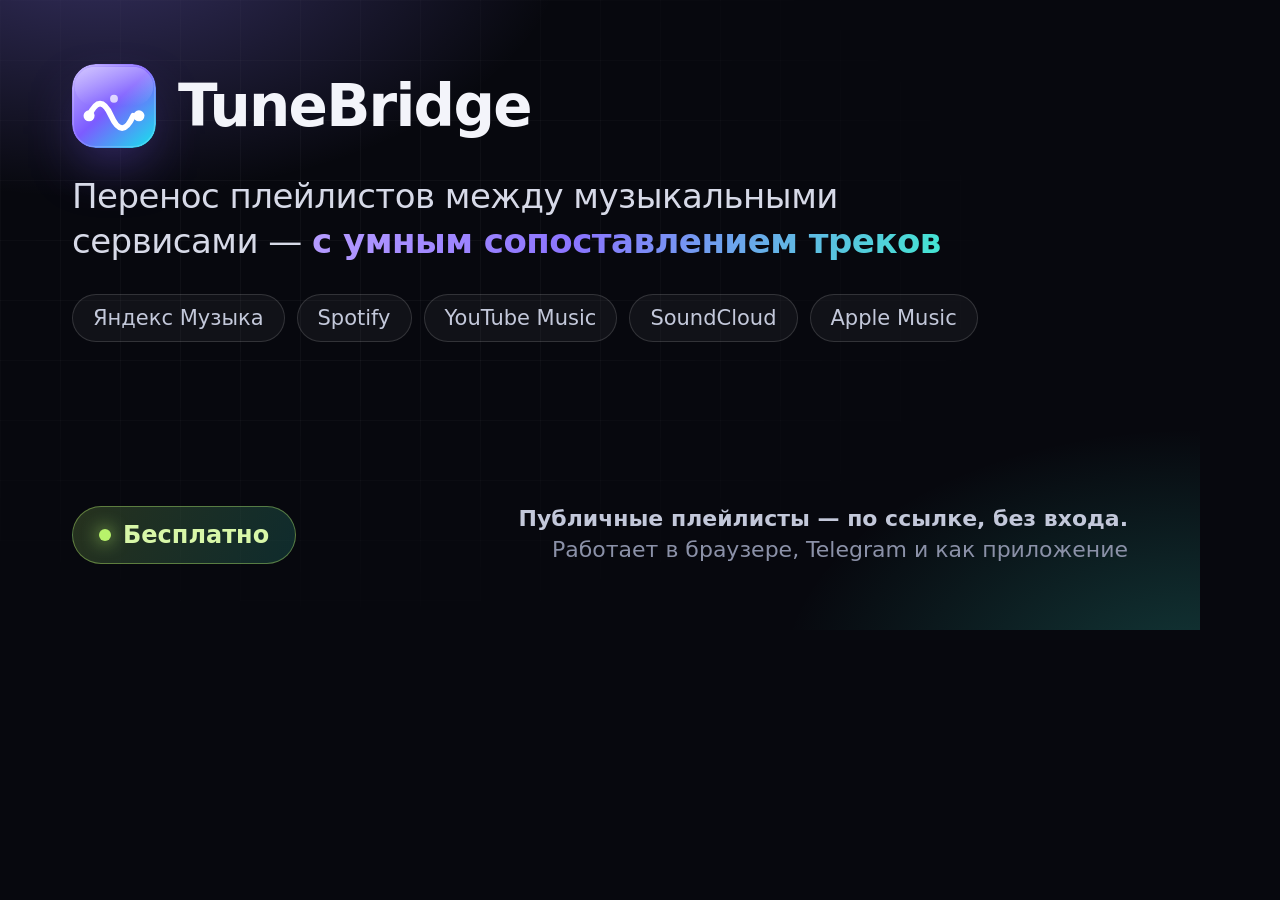
<file: brand/og-card.html>
<!doctype html>
<html lang="ru">
<head>
<meta charset="utf-8">
<title>TuneBridge — og:image 1200×630</title>
<style>
  * { box-sizing: border-box; margin: 0; padding: 0; }
  html, body { width: 1200px; height: 630px; }
  body {
    background: #07080e;
    color: #f3f4fa;
    font-family: "Inter", "Segoe UI Variable Display", "Segoe UI", system-ui, sans-serif;
    -webkit-font-smoothing: antialiased;
    position: relative;
    overflow: hidden;
  }
  body::before {
    content: "";
    position: absolute;
    inset: 0;
    background:
      radial-gradient(760px 420px at 8% -10%, rgba(143, 125, 255, .34), transparent 62%),
      radial-gradient(700px 420px at 100% 108%, rgba(62, 232, 210, .22), transparent 60%);
  }
  .grid {
    position: absolute;
    inset: 0;
    background-image:
      linear-gradient(rgba(255,255,255,.035) 1px, transparent 1px),
      linear-gradient(90deg, rgba(255,255,255,.035) 1px, transparent 1px);
    background-size: 60px 60px;
    mask-image: radial-gradient(900px 520px at 30% 40%, #000 20%, transparent 78%);
  }
  .card {
    position: relative;
    height: 100%;
    padding: 64px 72px;
    display: flex;
    flex-direction: column;
    justify-content: space-between;
  }
  .top { display: flex; align-items: center; gap: 22px; }
  .mark { width: 84px; height: 84px; border-radius: 24px; box-shadow: 0 24px 60px -22px rgba(124, 92, 255, .9); }
  .name { font-size: 58px; font-weight: 700; letter-spacing: -.03em; }
  .tag {
    margin-top: 26px;
    font-size: 34px;
    line-height: 1.32;
    font-weight: 500;
    letter-spacing: -.015em;
    max-width: 900px;
    color: #d7dae8;
  }
  .tag b {
    font-weight: 700;
    background: linear-gradient(115deg, #b79dff 0%, #8b74ff 42%, #43e6d2 100%);
    -webkit-background-clip: text;
    background-clip: text;
    color: transparent;
  }
  .chips { display: flex; flex-wrap: wrap; gap: 12px; margin-top: 30px; }
  .chip {
    padding: 11px 20px;
    border: 1px solid rgba(255,255,255,.14);
    border-radius: 999px;
    background: rgba(255,255,255,.045);
    font-size: 21px;
    color: #c3c8da;
    font-weight: 500;
  }
  .bottom { display: flex; align-items: center; justify-content: space-between; gap: 24px; }
  .free {
    display: inline-flex;
    align-items: center;
    gap: 12px;
    padding: 14px 26px;
    border-radius: 999px;
    background: linear-gradient(115deg, rgba(184,243,107,.18), rgba(62,232,210,.16));
    border: 1px solid rgba(184,243,107,.4);
    color: #d8f7a8;
    font-size: 24px;
    font-weight: 650;
  }
  .dot { width: 12px; height: 12px; border-radius: 50%; background: #b8f36b; box-shadow: 0 0 18px #b8f36b; }
  .note { font-size: 22px; color: #8b91a8; text-align: right; line-height: 1.4; }
  .note b { color: #c3c8da; font-weight: 600; }
</style>
</head>
<body>
  <div class="grid"></div>
  <div class="card">
    <div>
      <div class="top">
        <img class="mark" src="../static/img/logo.svg" alt="">
        <span class="name">TuneBridge</span>
      </div>
      <p class="tag">Перенос плейлистов между музыкальными сервисами — <b>с умным сопоставлением треков</b></p>
      <div class="chips">
        <span class="chip">Яндекс Музыка</span>
        <span class="chip">Spotify</span>
        <span class="chip">YouTube Music</span>
        <span class="chip">SoundCloud</span>
        <span class="chip">Apple Music</span>
      </div>
    </div>
    <div class="bottom">
      <span class="free"><span class="dot"></span>Бесплатно</span>
      <span class="note"><b>Публичные плейлисты — по ссылке, без входа.</b><br>Работает в браузере, Telegram и как приложение</span>
    </div>
  </div>
</body>
</html>
</file>
